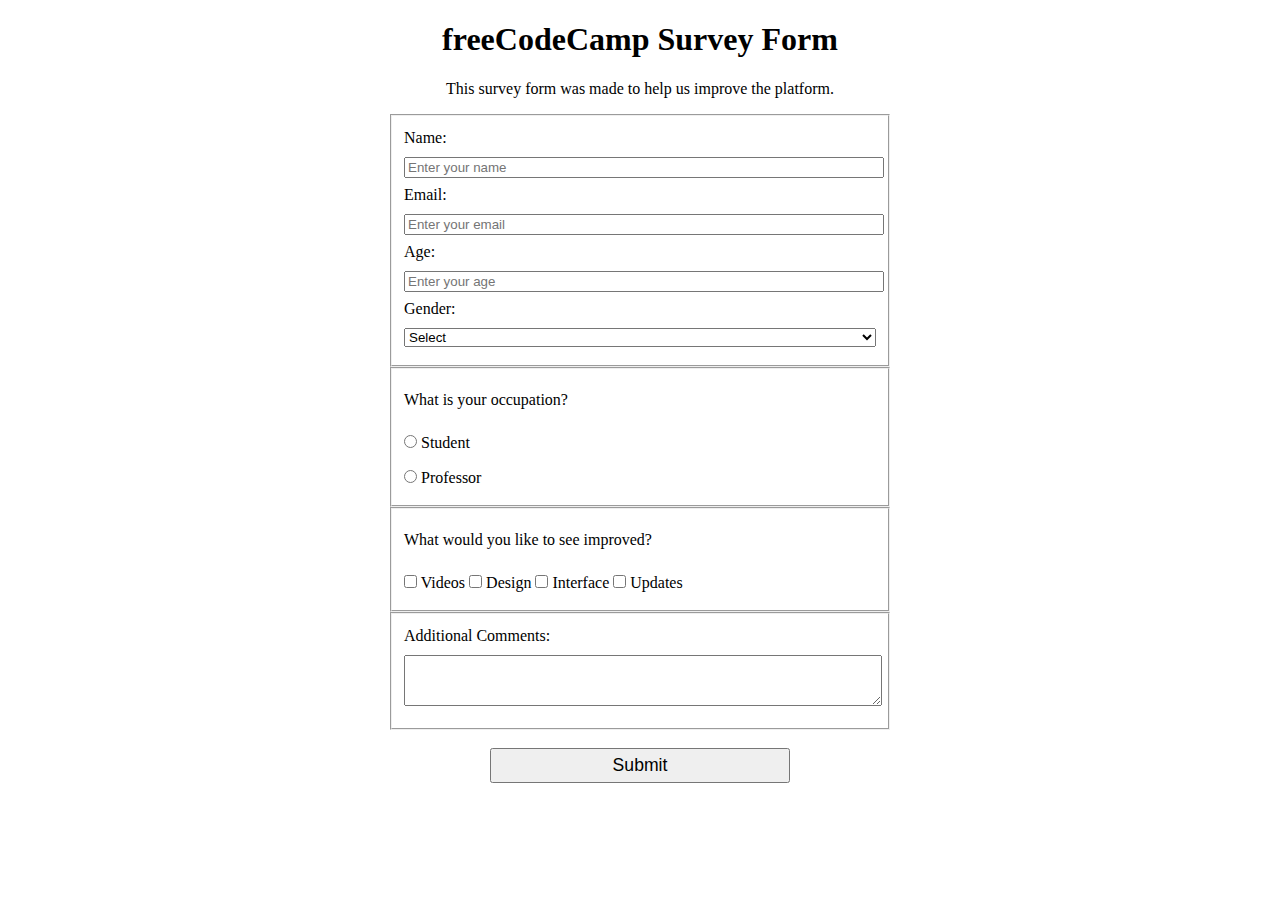
<file: certificationProject/index.html>
<!DOCTYPE html>
<html lang="en">

<head>
    <meta charset="utf-8" />
    <meta name="viewport" content="width=device-width, initial-scale=1.0" />
    <title>Survey Form</title>
    <link href="styles.css" rel="stylesheet" />
</head>

<body>
    <header>
        <h1 id="title">freeCodeCamp Survey Form</h1>
        <p id="description">This survey form was made to help us improve the platform.</p>
    </header>
    <form id="survey-form" method="post" action="https://register-demo.freecodecamp.org">
        <fieldset>
            <label id="name-label" for="name">Name: <input name="name" id="name" type="text" required
                    placeholder="Enter your name" /></label>
            <label id="email-label" for="email">Email: <input name="email" id="email" type="email" required
                    placeholder="Enter your email" /></label>
            <label id="number-label" for="number">Age: <input name="number" id="number" type="number"
                    placeholder="Enter your age" min="13" max="120" />
                <label for="dropdown">Gender:
                    <select id="dropdown" name="dropdown">
                        <option value="">Select</option>
                        <option value="1">Male</option>
                        <option value="2">Female</option>
                        <option value="3">Other</option>
                    </select>
        </fieldset>
        <fieldset>
            </label>
            <p>What is your occupation?</p>
            <label for="student"> <input type="radio" class="inline" name="occupation" id="student"
                    value="student" /> Student</label>
            <label for="professor"><input type="radio" class="inline" name="occupation" id="professor"
                    value="professor" /> Professor</label>
        </fieldset>
        <fieldset>
            <p>What would you like to see improved?</p>
            <label for="improvements">
                <input id="improvements" name="video-improvements" type="checkbox" value="videos" class="inline" /> Videos
                <input id="improvements" name="design-improvements" type="checkbox" value="design" class="inline" /> Design
                <input id="improvements" name="interface-improvements" type="checkbox" value="interface" class="inline" /> Interface
                <input id="improvements" name="update-improvements" type="checkbox" value="updates" class="inline" /> Updates
            </label>
        </fieldset>
        <fieldset>
                <label for="comments">Additional Comments:
                    <textarea id="comments" name="comments" rows="3" cols="20">
                    </textarea>
        </fieldset>
        <input id="submit" type="submit" value="Submit" />
    </form>
</body>

</html>
</file>
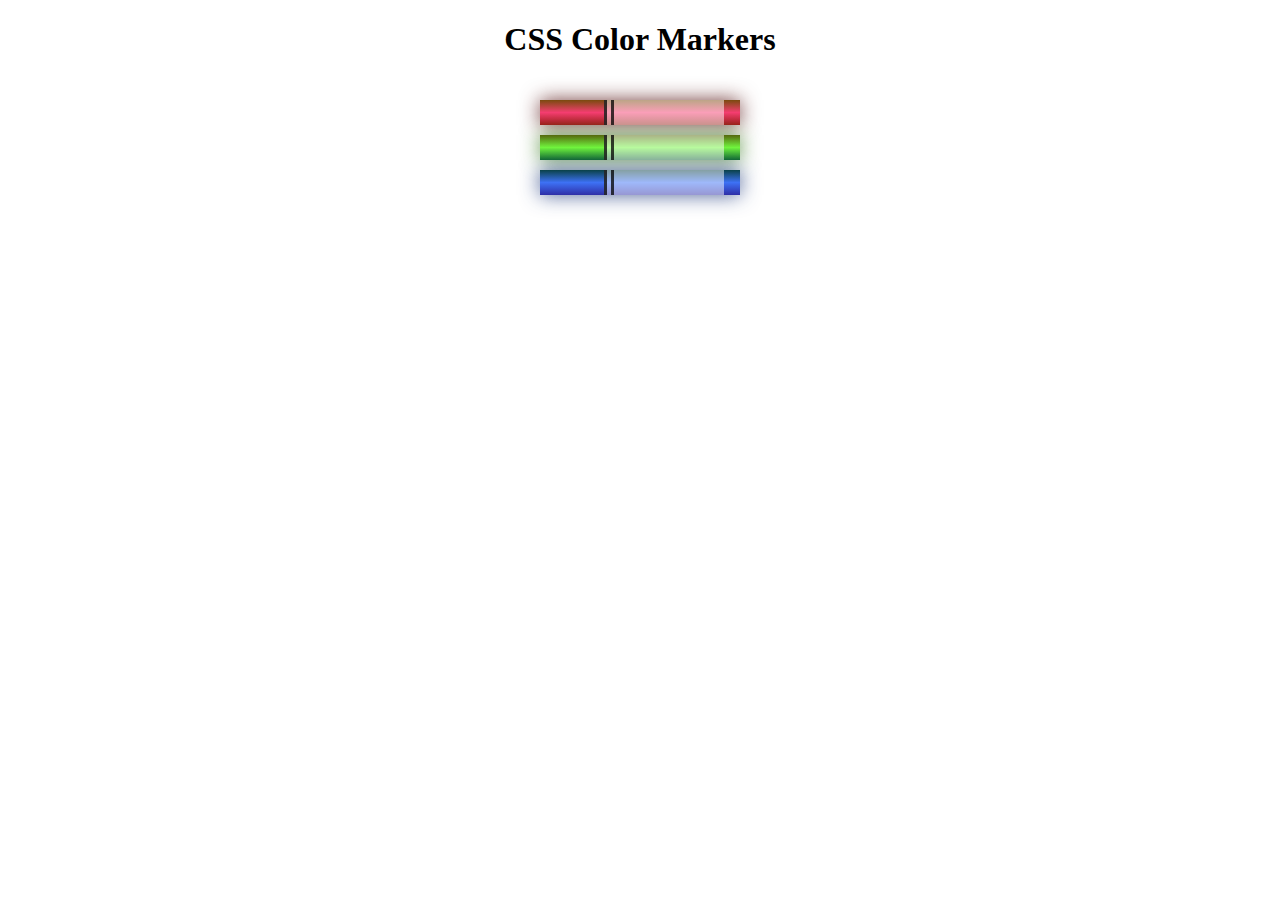
<file: project3/index.html>
<!DOCTYPE html>
<html lang="en">

<head>
    <meta charset="utf-8">
    <meta name="viewport" content="width=device-width, initial-scale=1.0">
    <title>Colored Markers</title>
    <link rel="stylesheet" href="styles.css">
</head>

<body>
    <h1>CSS Color Markers</h1>
    <div class="container">
        <div class="marker red">
            <div class="cap"></div>
            <div class="sleeve"></div>
        </div>
        <div class="marker green">
            <div class="cap"></div>
            <div class="sleeve"></div>
        </div>
        <div class="marker blue">
            <div class="cap"></div>
            <div class="sleeve"></div>
        </div>
    </div>
</body>

</html>
</file>
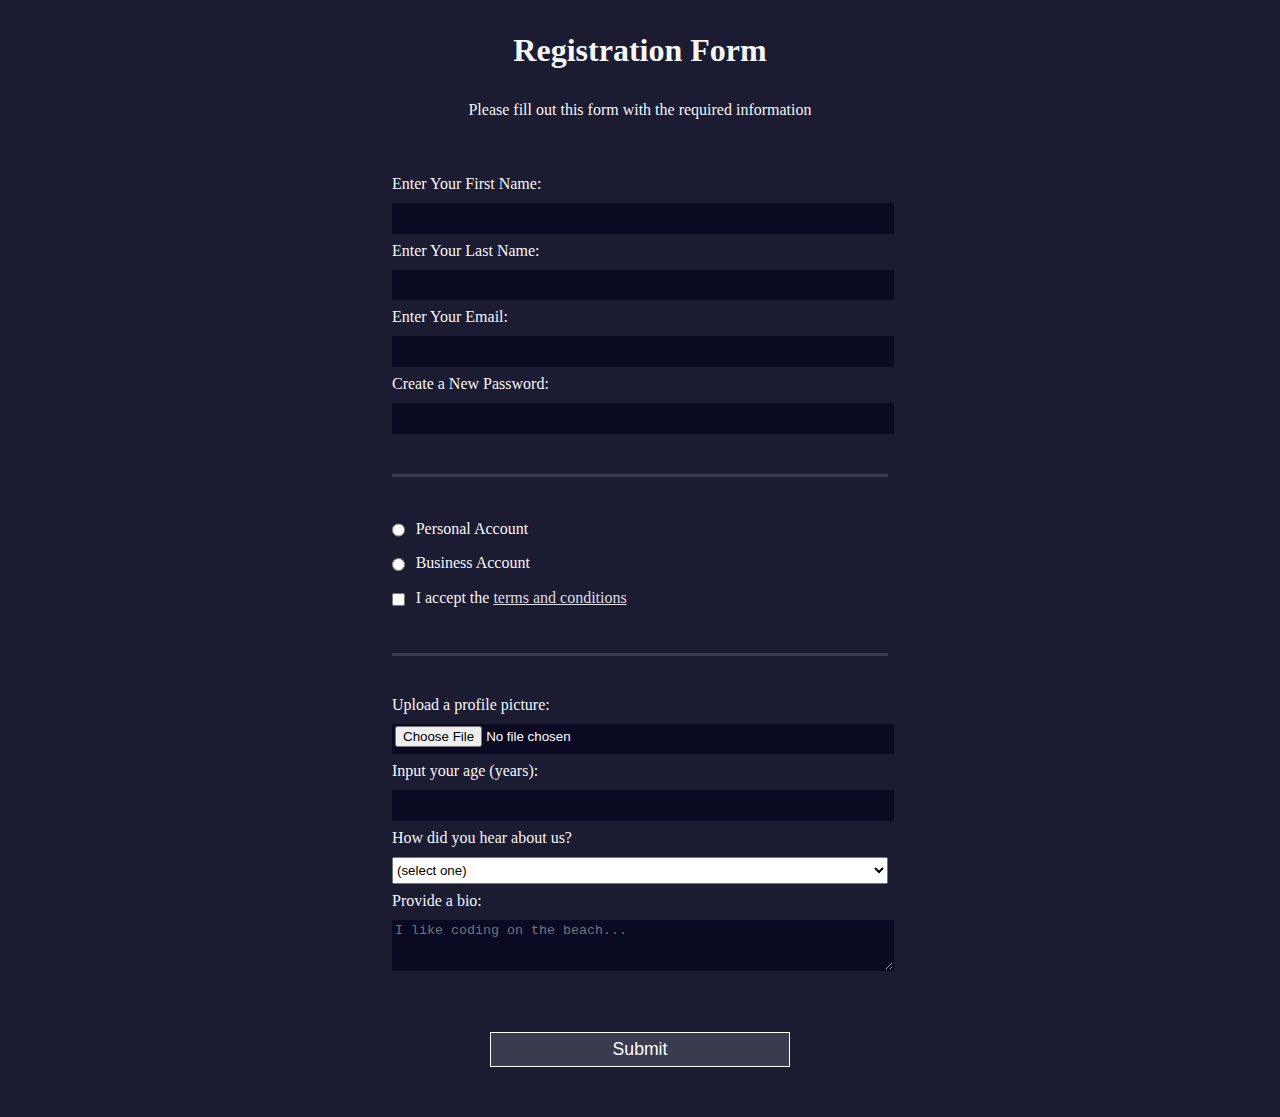
<file: project4/index.html>
<!DOCTYPE html>
<html lang="en">

<head>
    <meta charset="UTF-8">
    <title>Registration Form</title>
    <link rel="stylesheet" href="styles.css" />
</head>

<body>
    <h1>Registration Form</h1>
    <p>Please fill out this form with the required information</p>
    <form method="post" action='https://register-demo.freecodecamp.org'>
        <fieldset>
            <label for="first-name">Enter Your First Name: <input id="first-name" name="first-name" type="text"
                    required /></label>
            <label for="last-name">Enter Your Last Name: <input id="last-name" name="last-name" type="text"
                    required /></label>
            <label for="email">Enter Your Email: <input id="email" name="email" type="email" required /></label>
            <label for="new-password">Create a New Password: <input id="new-password" name="new-password"
                    type="password" pattern="[a-z0-5]{8,}" required /></label>
        </fieldset>
        <fieldset>
            <label for="personal-account"><input id="personal-account" type="radio" name="account-type"
                    class="inline" /> Personal Account</label>
            <label for="business-account"><input id="business-account" type="radio" name="account-type"
                    class="inline" /> Business Account</label>
            <label for="terms-and-conditions">
                <input id="terms-and-conditions" type="checkbox" required name="terms-and-conditions" class="inline" />
                I accept the <a href="https://www.freecodecamp.org/news/terms-of-service/">terms and conditions</a>
            </label>
        </fieldset>
        <fieldset>
            <label for="profile-picture">Upload a profile picture: <input id="profile-picture" type="file"
                    name="file" /></label>
            <label for="age">Input your age (years): <input id="age" type="number" name="age" min="13"
                    max="120" /></label>
            <label for="referrer">How did you hear about us?
                <select id="referrer" name="referrer">
                    <option value="">(select one)</option>
                    <option value="1">freeCodeCamp News</option>
                    <option value="2">freeCodeCamp YouTube Channel</option>
                    <option value="3">freeCodeCamp Forum</option>
                    <option value="4">Other</option>
                </select>
            </label>
            <label for="bio">Provide a bio:
                <textarea id="bio" name="bio" rows="3" cols="30" placeholder="I like coding on the beach..."></textarea>
            </label>
        </fieldset>
        <input type="submit" value="Submit" />
    </form>
</body>

</html>
</file>
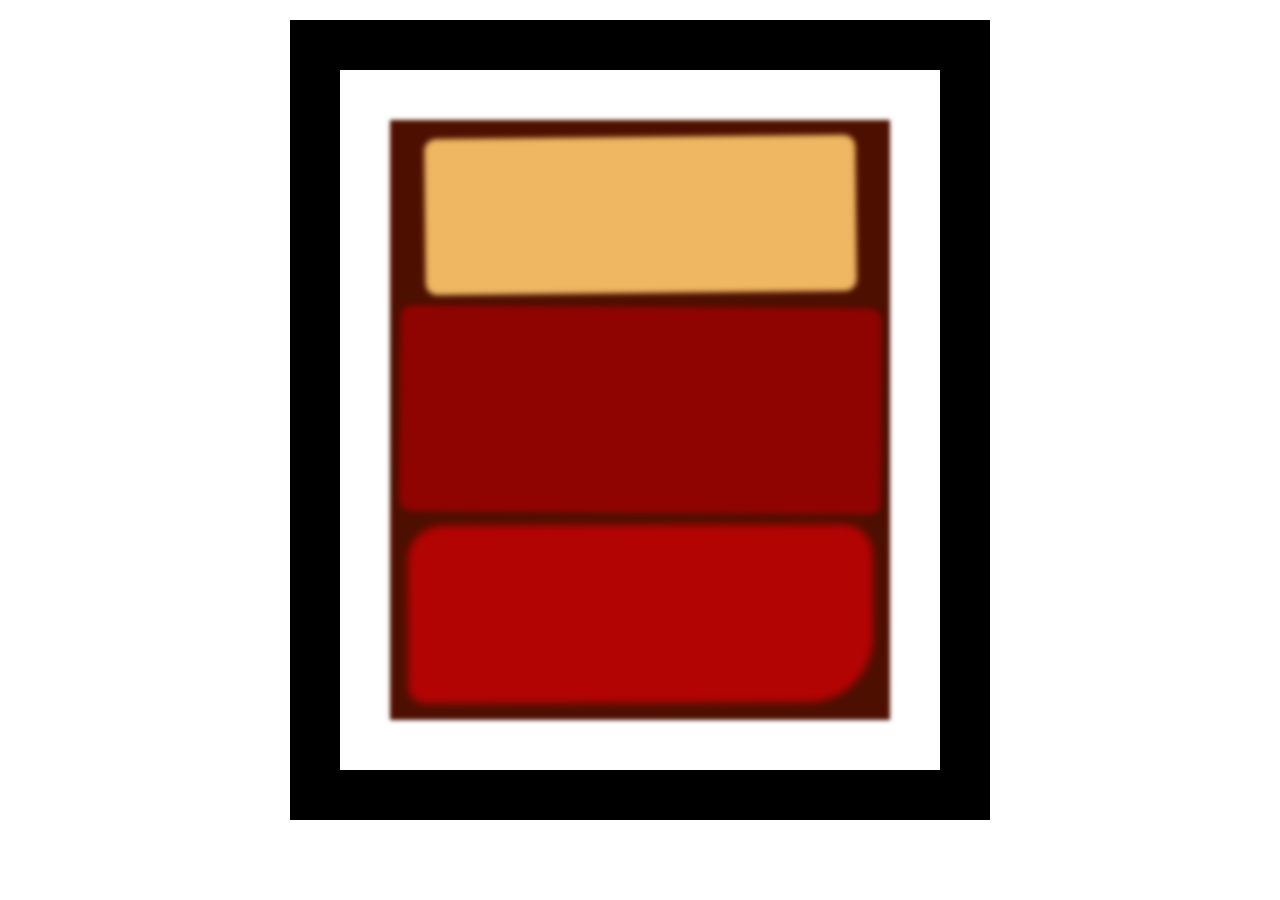
<file: project5/index.html>
<!DOCTYPE html>
<html lang="en">

<head>
    <meta charset="UTF-8">
    <title>Rothko Painting</title>
    <link href="./styles.css" rel="stylesheet">
</head>

<body>
    <div class="frame">
        <div class="canvas">
            <div class="one"></div>
            <div class="two"></div>
            <div class="three"></div>
        </div>
    </div>
</body>

</html>
</file>
<file: certificationProject/styles.css>
body {
    width: 100%;
    height: 100vh;
    margin: 0;
    font-family: Tahoma;
}

header {
    margin: 0 auto;
    text-align: center;
}

form {
    width: 60vw;
    max-width: 500px;
    min-width: 300px;
    margin: 0 auto;
    padding-bottom: 2em;
}

fieldset {
    padding: 1rem 5;
    margin: auto;
}

label {
    display: block;
    margin: 0.5rem 0;
}

input,
select,
textarea {
    width: 100%;
    margin: 10px 0 0 0;
}

.inline {
    width: unset;
    display: inline-block;
}

input[type="submit"] {
    display: block;
    width: 60%;
    margin: 1em auto;
    height: 2em;
    font-size: 1.1rem;
    min-width: 300px;
}
</file>
<file: project3/styles.css>
h1 {
    text-align: center;
}

.container {
    background-color: rgb(255, 255, 255);
    padding: 10px 0;
}

.marker {
    width: 200px;
    height: 25px;
    margin: 10px auto;
}

.cap {
    width: 60px;
    height: 25px;
}

.sleeve {
    width: 110px;
    height: 25px;
    background-color: rgba(255, 255, 255, 0.5);
    border-left: 10px double rgba(0, 0, 0, 0.75);
}

.cap,
.sleeve {
    display: inline-block;
}

.red {
    background: linear-gradient(rgb(122, 74, 14), rgb(245, 62, 113), rgb(162, 27, 27));
    box-shadow: 0 0 20px 0 rgba(83, 14, 14, 0.8);
}

.green {
    background: linear-gradient(#55680D, #71F53E, #116C31);
    box-shadow: 0 0 20px 0 #3B7E20CC;
}

.blue {
    background: linear-gradient(hsl(186, 76%, 16%), hsl(223, 90%, 60%), hsl(240, 56%, 42%));
    box-shadow: 0 0 20px 0 hsla(223, 59%, 31%, 0.8);
}
</file>
<file: project4/styles.css>
body {
    width: 100%;
    height: 100vh; /*vh mean viewport height*/
    margin: 0; /*getting rid of the horizontal scroll-bar*/
    background-color: #1b1b32;
    color: #f5f6f7;
    font-family: Tahoma;
    font-size: 16px;
}

h1,
p {
    margin: 1em auto;
    text-align: center;
}

form {
    width: 60vw;
    max-width: 500px;
    min-width: 300px;
    margin: 0 auto;
    padding-bottom: 2em;
}

fieldset {
    border: none;
    padding: 2rem 0;
    border-bottom: 3px solid #3b3b4f;
}

fieldset:last-of-type {
    border-bottom: none;
}

label {
    display: block;
    margin: 0.5rem 0;
}

input,
textarea,
select {
    margin: 10px 0 0 0;
    width: 100%;
    min-height: 2em;
}

input,
textarea {
    background-color: #0a0a23;
    border: 1px solid #0a0a23;
    color: #ffffff;
}

.inline {
    width: unset;
    margin: 0 0.5em 0 0;
    vertical-align: middle;
}

input[type="submit"] {
    display: block;
    width: 60%;
    margin: 1em auto;
    height: 2em;
    font-size: 1.1rem;
    background-color: #3b3b4f;
    border-color: white;
    min-width: 300px;
}

input[type="file"] {
    padding: 1px 2px;
}

a {
    color: #dfdfe2
}
</file>
<file: project5/styles.css>
.canvas {
    width: 500px;
    height: 600px;
    background-color: #4d0f00;
    overflow: hidden;
    filter: blur(2px);
}

.frame {
    border: 50px solid black;
    width: 500px;
    padding: 50px;
    margin: 20px auto;
}

.one {
    width: 425px;
    height: 150px;
    background-color: #efb762;
    margin: 20px auto;
    box-shadow: 0 0 3px 3px #efb762;
    border-radius: 9px;
    transform: rotate(-0.6deg);
}

.two {
    width: 475px;
    height: 200px;
    background-color: #8f0401;
    margin: 0 auto 20px;
    box-shadow: 0 0 3px 3px #8f0401;
    border-radius: 8px 10px;
    transform: rotate(0.4deg);
}

.one,
.two {
    filter: blur(1px);
}

.three {
    width: 91%;
    height: 28%;
    background-color: #b20403;
    margin: auto;
    filter: blur(2px);
    box-shadow: 0 0 5px 5px #b20403;
    border-radius: 30px 25px 60px 12px;
    transform: rotate(-0.2deg);
}
</file>
